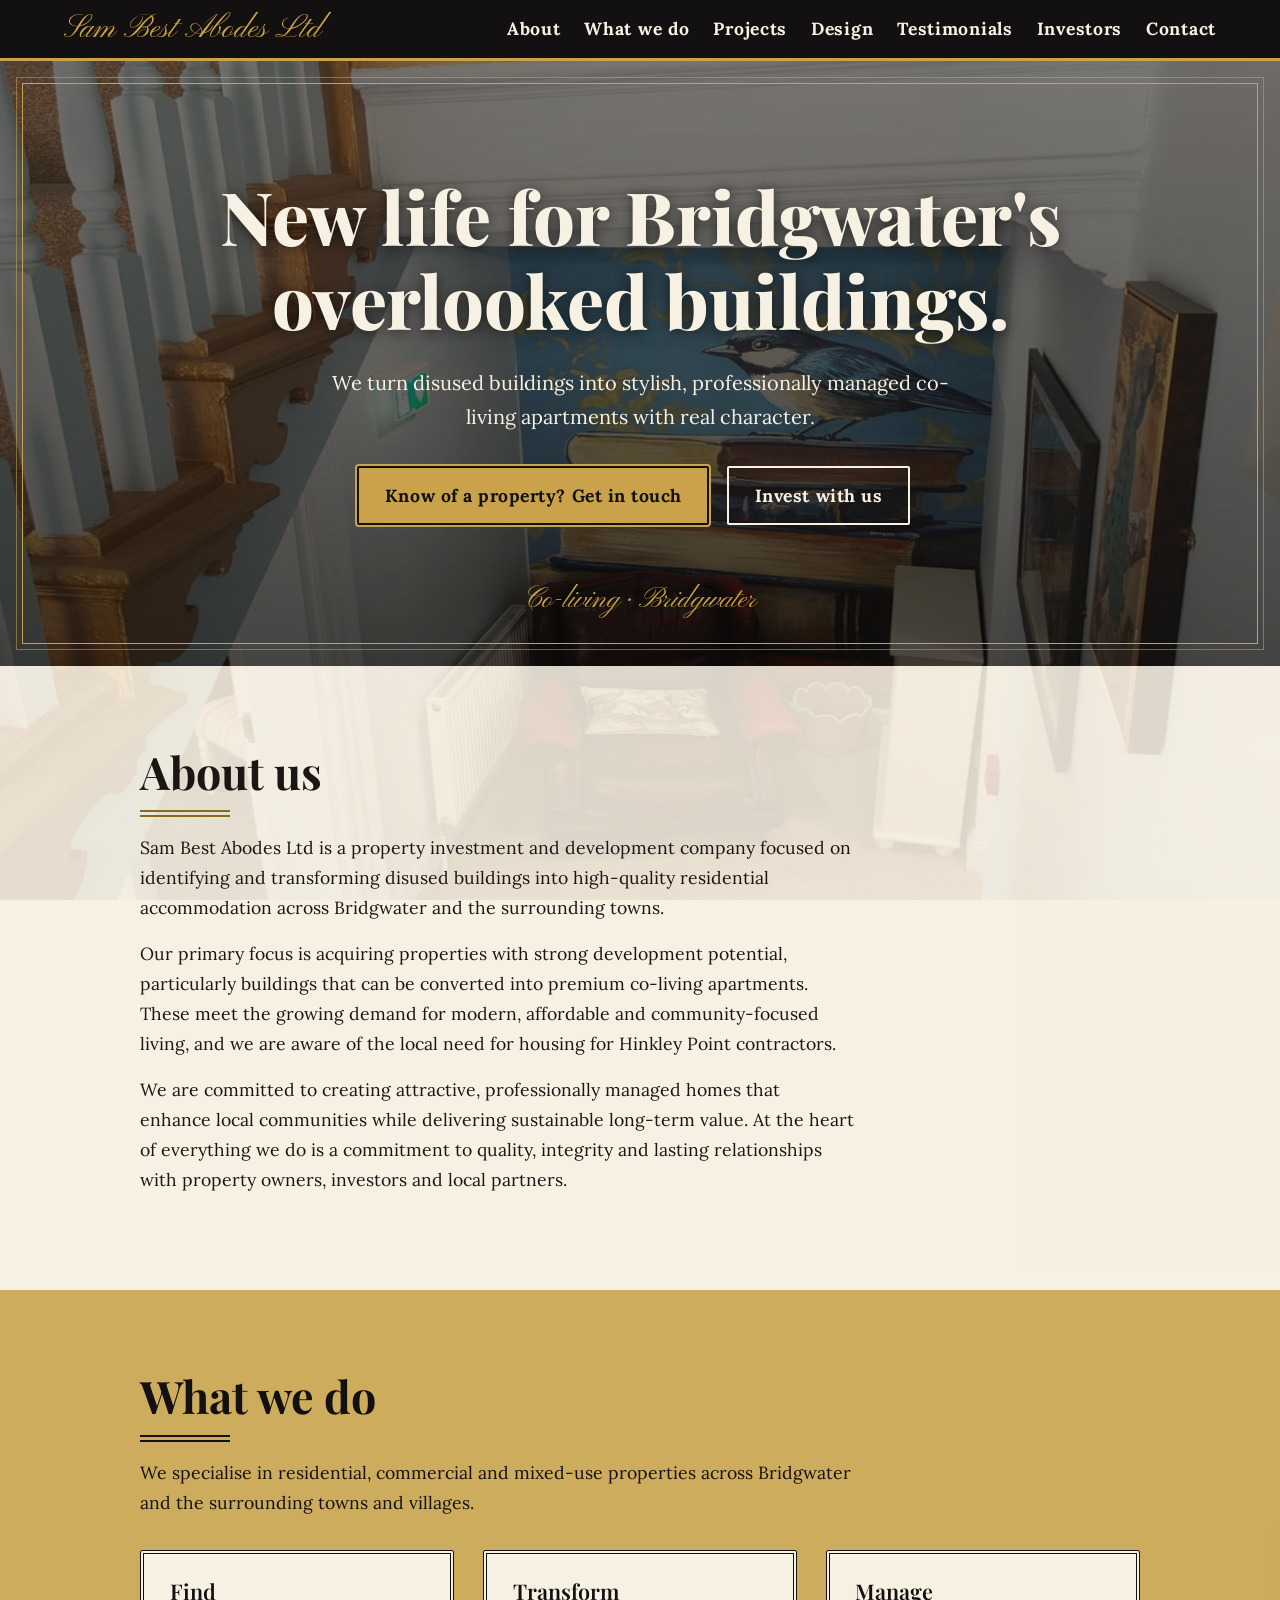
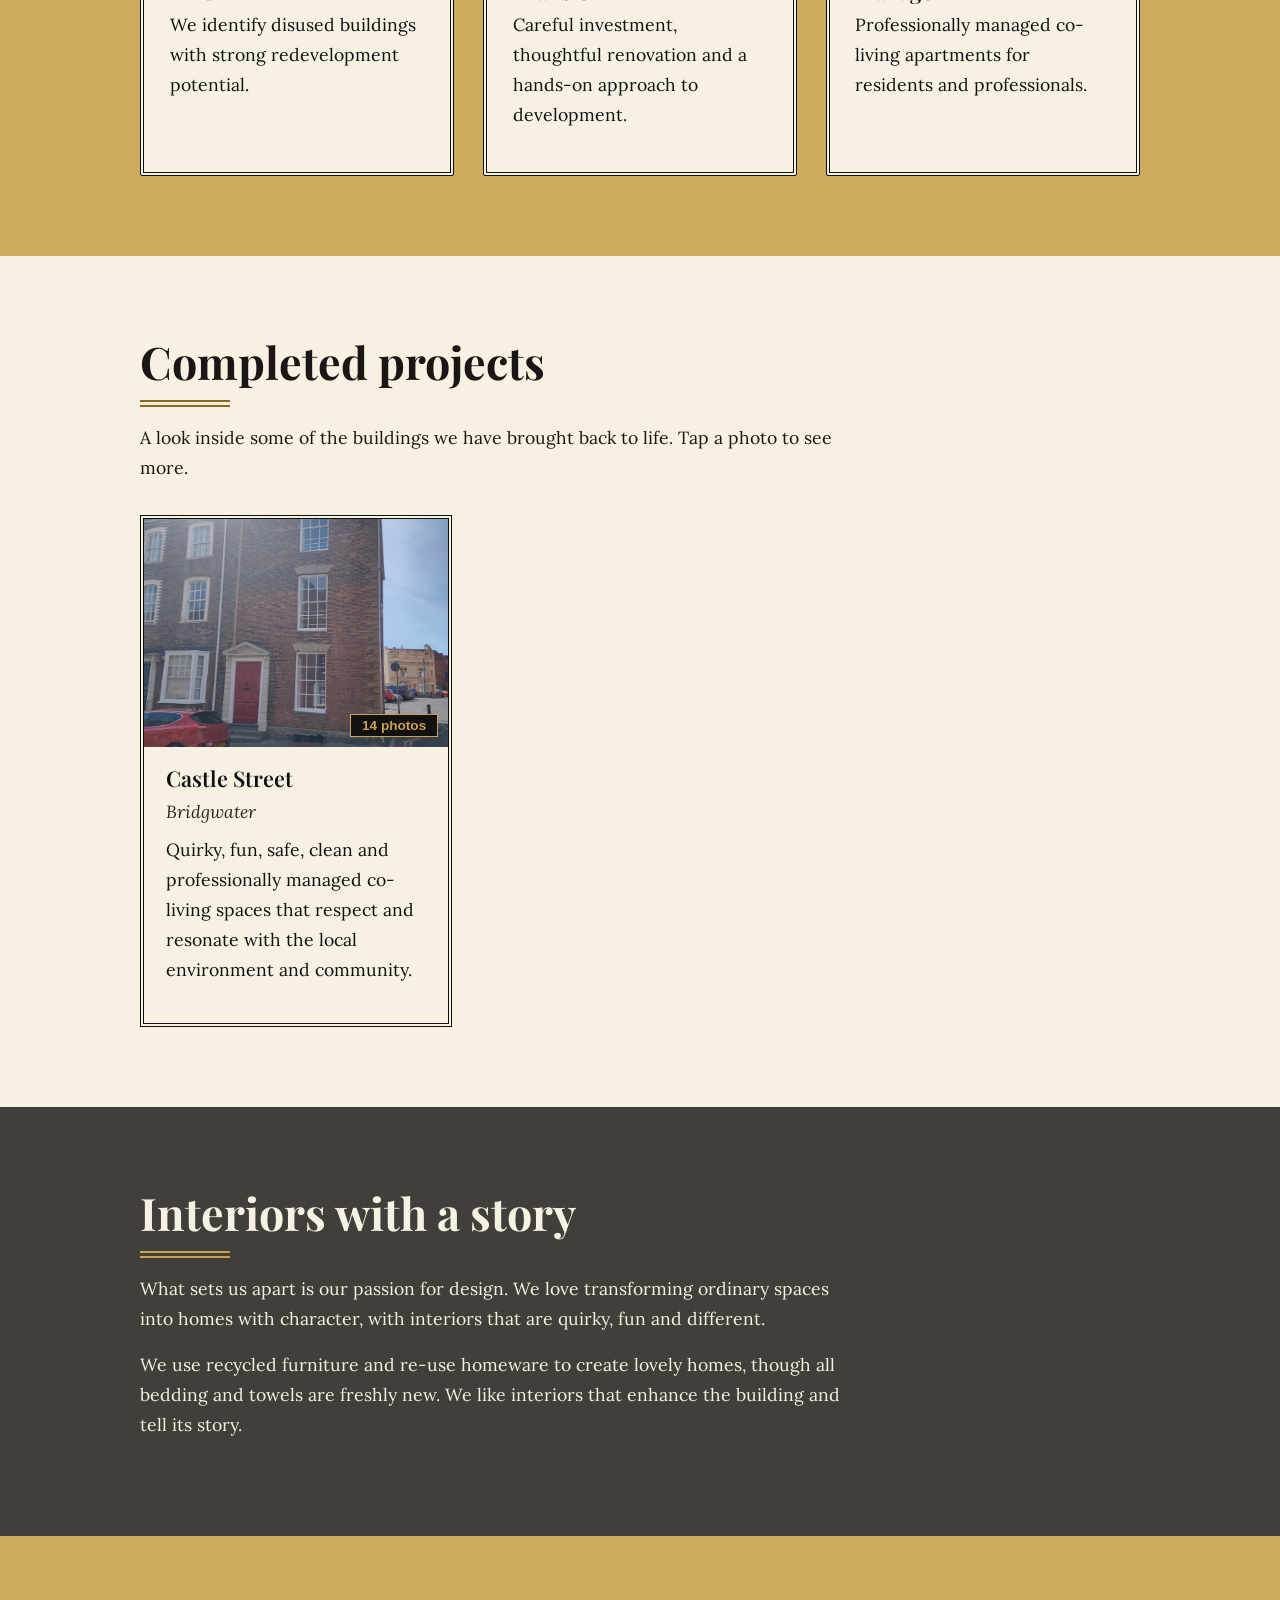
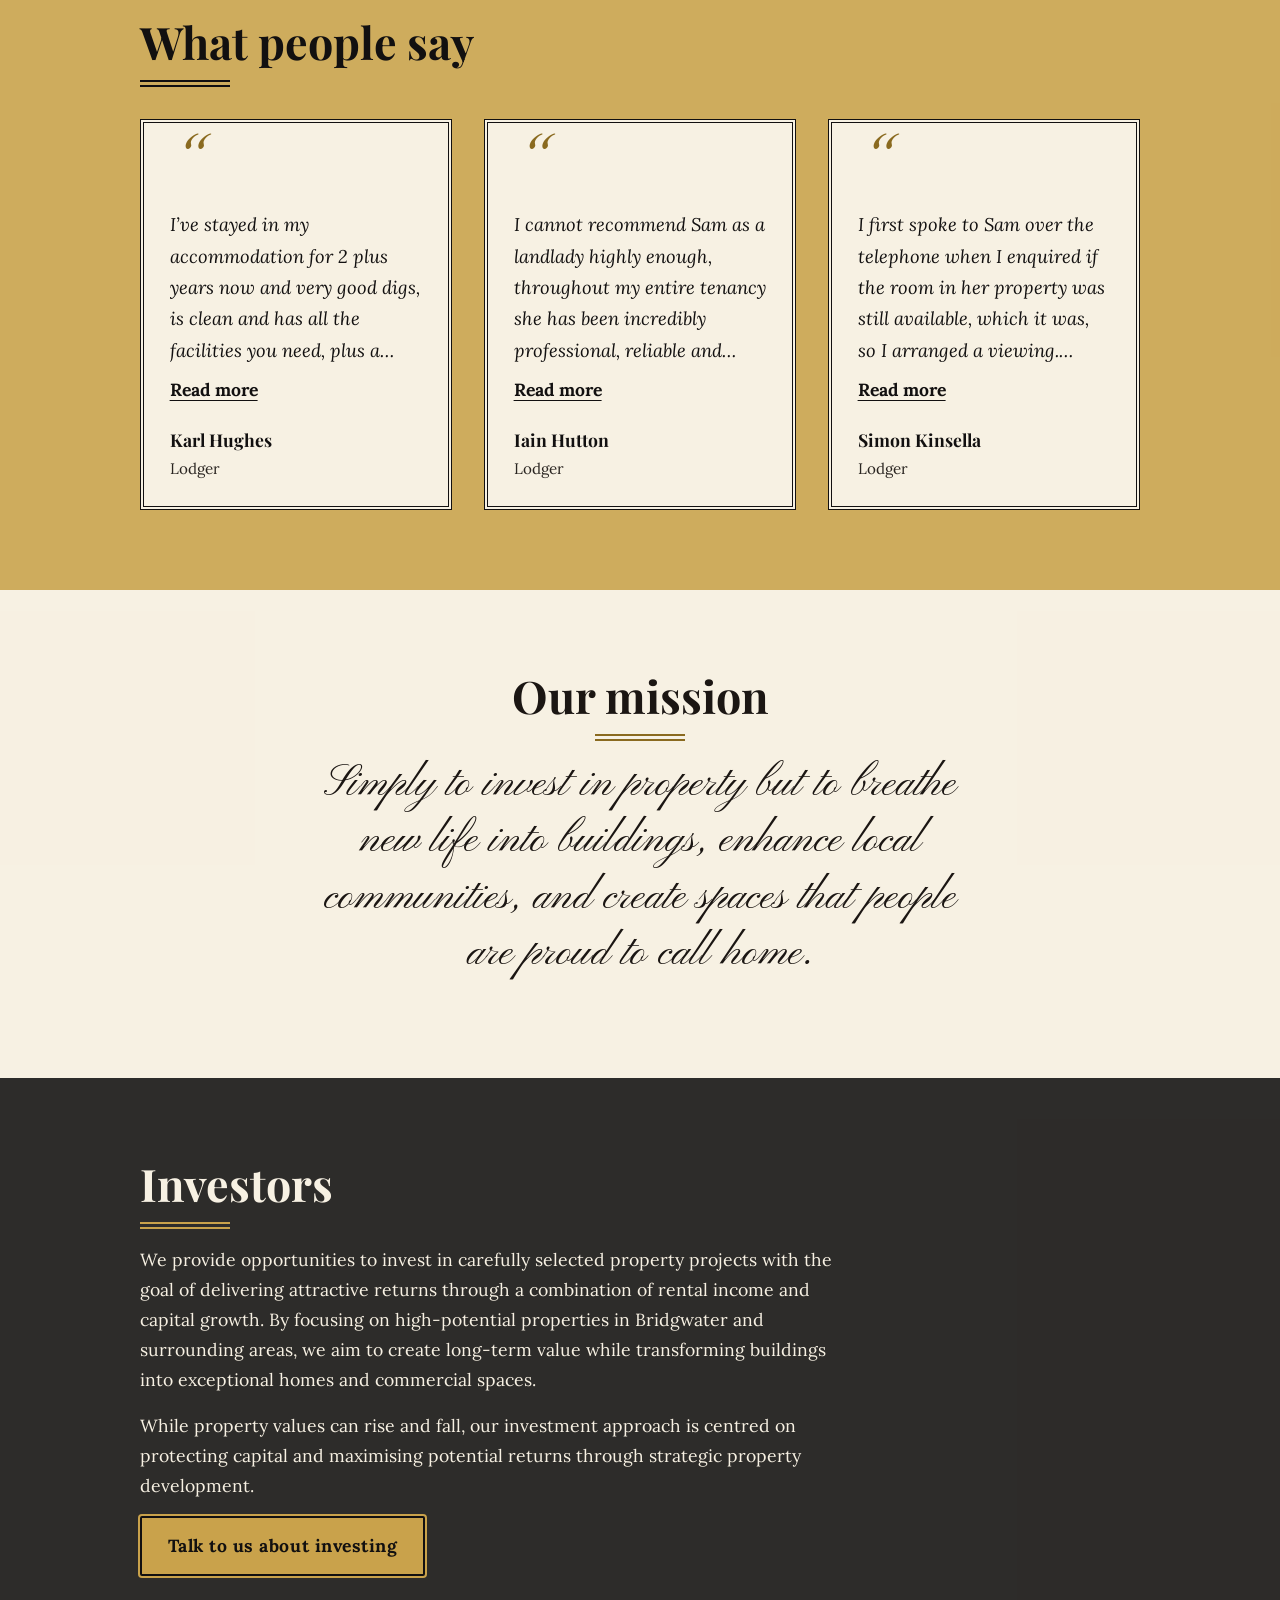
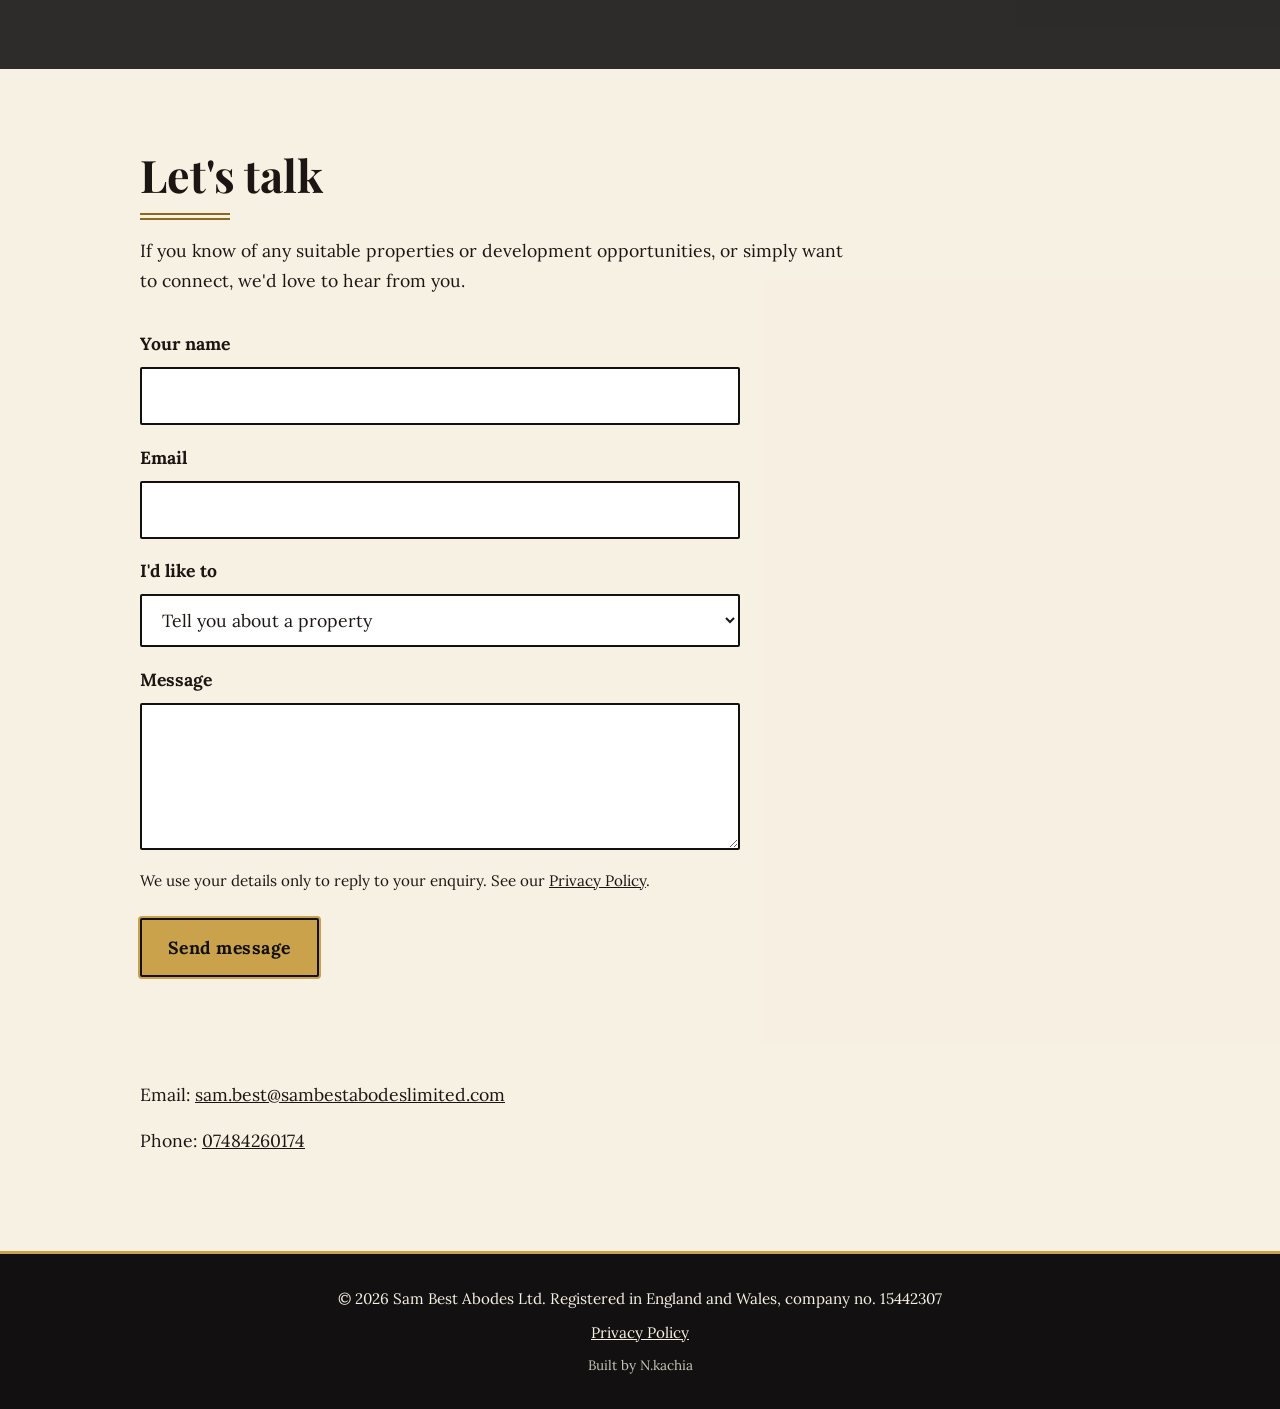
<file: index.html>
<!DOCTYPE html>
<html lang="en-GB">
<head>
  <meta charset="utf-8">
  <meta name="viewport" content="width=device-width, initial-scale=1">
  <title>Sam Best Abodes Ltd | Property investment and co-living in Bridgwater</title>
  <meta name="description" content="Sam Best Abodes Ltd turns disused buildings in Bridgwater and the surrounding towns into characterful, professionally managed co-living apartments.">
  <link rel="preconnect" href="https://fonts.googleapis.com">
  <link rel="preconnect" href="https://fonts.gstatic.com" crossorigin>
  <link href="https://fonts.googleapis.com/css2?family=Lora:wght@400;500;700&family=Pinyon+Script&family=Playfair+Display:wght@600;700;800&display=swap" rel="stylesheet">
  <link rel="stylesheet" href="style.css">
  <link rel="icon" href="favicon.svg" type="image/svg+xml">
  <link rel="icon" href="favicon-32.png" sizes="32x32" type="image/png">
  <link rel="apple-touch-icon" href="apple-touch-icon.png">
  <meta name="theme-color" content="#121010">
  <meta property="og:type" content="website">
  <meta property="og:site_name" content="Sam Best Abodes Ltd">
  <meta property="og:title" content="Sam Best Abodes Ltd | Property investment and co-living in Bridgwater">
  <meta property="og:description" content="Sam Best Abodes Ltd turns disused buildings in Bridgwater and the surrounding towns into characterful, professionally managed co-living apartments.">
  <meta property="og:url" content="https://sambestabodeslimited.com/">
  <meta property="og:image" content="https://sambestabodeslimited.com/og-image.jpg">
  <meta property="og:image:width" content="1200">
  <meta property="og:image:height" content="630">
  <meta property="og:image:alt" content="Sam Best Abodes Ltd: new life for Bridgwater&rsquo;s overlooked buildings">
  <meta name="twitter:card" content="summary_large_image">
  <meta name="twitter:title" content="Sam Best Abodes Ltd | Property investment and co-living in Bridgwater">
  <meta name="twitter:description" content="Sam Best Abodes Ltd turns disused buildings in Bridgwater and the surrounding towns into characterful, professionally managed co-living apartments.">
  <meta name="twitter:image" content="https://sambestabodeslimited.com/og-image.jpg">
</head>
<body>

  <header>
    <button class="menu-btn" aria-expanded="false" aria-controls="main-nav">Menu</button>
    <a href="#top">Sam Best Abodes Ltd</a>
    <nav id="main-nav" aria-label="Main">
      <ul>
        <li><a href="#about">About</a></li>
        <li><a href="#what-we-do">What we do</a></li>
        <li><a href="#projects">Projects</a></li>
        <li><a href="#design">Design</a></li>
        <li id="nav-testimonials" hidden><a href="#testimonials">Testimonials</a></li>
        <li><a href="#investors">Investors</a></li>
        <li><a href="#contact">Contact</a></li>
      </ul>
    </nav>
  </header>

  <main id="top">

    <!-- HERO -->
    <section class="hero">
      <h1>New life for Bridgwater's overlooked buildings.</h1>
      <p>We turn disused buildings into stylish, professionally managed co-living apartments with real character.</p>
      <a class="btn" href="#contact">Know of a property? Get in touch</a>
      <a class="btn btn-alt" href="#investors">Invest with us</a>
    </section>

    <!-- ABOUT -->
    <section id="about">
      <h2>About us</h2>
      <p>Sam Best Abodes Ltd is a property investment and development company focused on identifying and transforming disused buildings into high-quality residential accommodation across Bridgwater and the surrounding towns.</p>
      <p>Our primary focus is acquiring properties with strong development potential, particularly buildings that can be converted into premium co-living apartments. These meet the growing demand for modern, affordable and community-focused living, and we are aware of the local need for housing for Hinkley Point contractors.</p>
      <p>We are committed to creating attractive, professionally managed homes that enhance local communities while delivering sustainable long-term value. At the heart of everything we do is a commitment to quality, integrity and lasting relationships with property owners, investors and local partners.</p>
    </section>

    <!-- WHAT WE DO -->
    <section id="what-we-do">
      <h2>What we do</h2>
      <p>We specialise in residential, commercial and mixed-use properties across Bridgwater and the surrounding towns and villages.</p>

      <div class="cards">
        <article>
          <h3>Find</h3>
          <p>We identify disused buildings with strong redevelopment potential.</p>
        </article>
        <article>
          <h3>Transform</h3>
          <p>Careful investment, thoughtful renovation and a hands-on approach to development.</p>
        </article>
        <article>
          <h3>Manage</h3>
          <p>Professionally managed co-living apartments for residents and professionals.</p>
        </article>
      </div>
    </section>

        <!-- PROJECTS -->
    <section id="projects">
      <h2>Completed projects</h2>
      <p>A look inside some of the buildings we have brought back to life. Tap a photo to see more.</p>
      <div class="project-grid" id="project-grid"></div>
    </section>

    <!-- DESIGN -->
    <section id="design">
      <h2>Interiors with a story</h2>
      <p>What sets us apart is our passion for design. We love transforming ordinary spaces into homes with character, with interiors that are quirky, fun and different.</p>
      <p>We use recycled furniture and re-use homeware to create lovely homes, though all bedding and towels are freshly new. We like interiors that enhance the building and tell its story.</p>
    </section>

    <!-- TESTIMONIALS -->
    <section id="testimonials" hidden>
      <h2>What people say</h2>
      <div class="quote-grid" id="quote-grid"></div>
    </section>

    <!-- MISSION -->
    <section id="mission">
      <h2>Our mission</h2>
      <p>Simply to invest in property but to breathe new life into buildings, enhance local communities, and create spaces that people are proud to call home.</p>
    </section>

    <!-- INVESTORS -->
    <section id="investors">
      <h2>Investors</h2>
      <p>We provide opportunities to invest in carefully selected property projects with the goal of delivering attractive returns through a combination of rental income and capital growth. By focusing on high-potential properties in Bridgwater and surrounding areas, we aim to create long-term value while transforming buildings into exceptional homes and commercial spaces.</p>
      <p>While property values can rise and fall, our investment approach is centred on protecting capital and maximising potential returns through strategic property development.</p>
      <a class="btn" href="#contact">Talk to us about investing</a>
    </section>

    <!-- CONTACT -->
        <section id="contact">
      <h2>Let's talk</h2>
      <p>If you know of any suitable properties or development opportunities, or simply want to connect, we'd love to hear from you.</p>

      <form id="contact-form" action="https://formspree.io/f/mzeelpbe" method="POST">
        <input type="text" name="_gotcha" class="hp" tabindex="-1" autocomplete="off" aria-hidden="true">

        <label for="name">Your name</label>
        <input id="name" name="name" autocomplete="name" required>

        <label for="email">Email</label>
        <input id="email" name="email" type="email" autocomplete="email" required>

        <label for="topic">I'd like to</label>
        <select id="topic" name="topic">
          <option>Tell you about a property</option>
          <option>Ask about investing</option>
          <option>Say hello</option>
        </select>

        <label for="msg">Message</label>
        <textarea id="msg" name="msg" rows="4"></textarea>

        <p class="form-note">We use your details only to reply to your enquiry. See our <a href="privacy.html">Privacy Policy</a>.</p>
        <button class="btn" type="submit">Send message</button>
        <p id="form-status" role="status" aria-live="polite"></p>
      </form>

      <p>Email: <a href="mailto:sam.best@sambestabodeslimited.com">sam.best@sambestabodeslimited.com</a></p>
      <p>Phone: <a href="tel:07484260174">07484260174</a></p>
    </section>

  </main>

  <footer>
    <p>&copy; <span id="year">2026</span> Sam Best Abodes Ltd. Registered in England and Wales, company no. 15442307</p>
    <p class="footer-link"><a href="privacy.html">Privacy Policy</a></p>
    <p class="credit">Built by N.kachia</p>
  </footer>

      <dialog id="lightbox" aria-label="Project photos">
    <button class="lb-close" id="lb-close" aria-label="Close photos">&times;</button>
    <button class="lb-nav lb-prev" id="lb-prev" aria-label="Previous photo">&#8249;</button>
    <img id="lb-img" alt="">
    <button class="lb-nav lb-next" id="lb-next" aria-label="Next photo">&#8250;</button>
    <p id="lb-caption"></p>
  </dialog>

  <script src="projects.js"></script>
  <script src="testimonials.js"></script>
  <script src="script.js"></script>
</body>
</html>
</file>
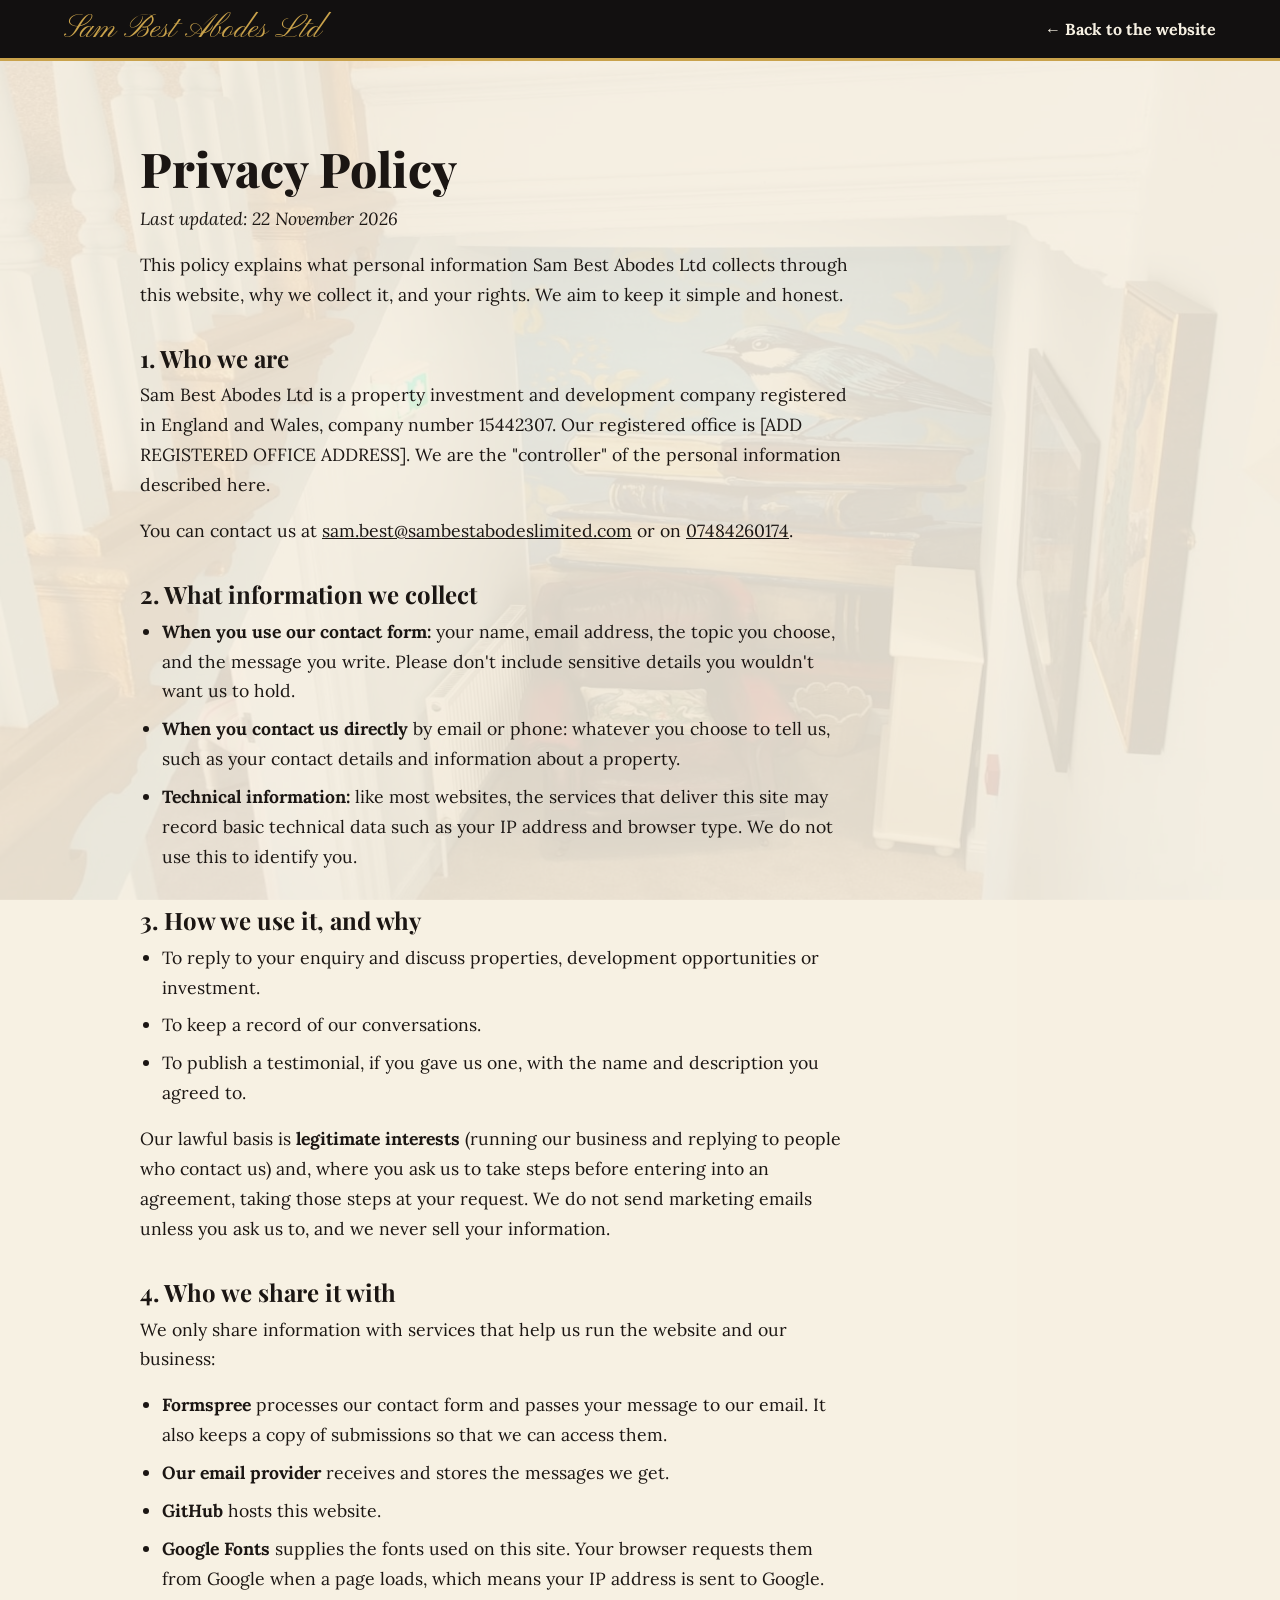
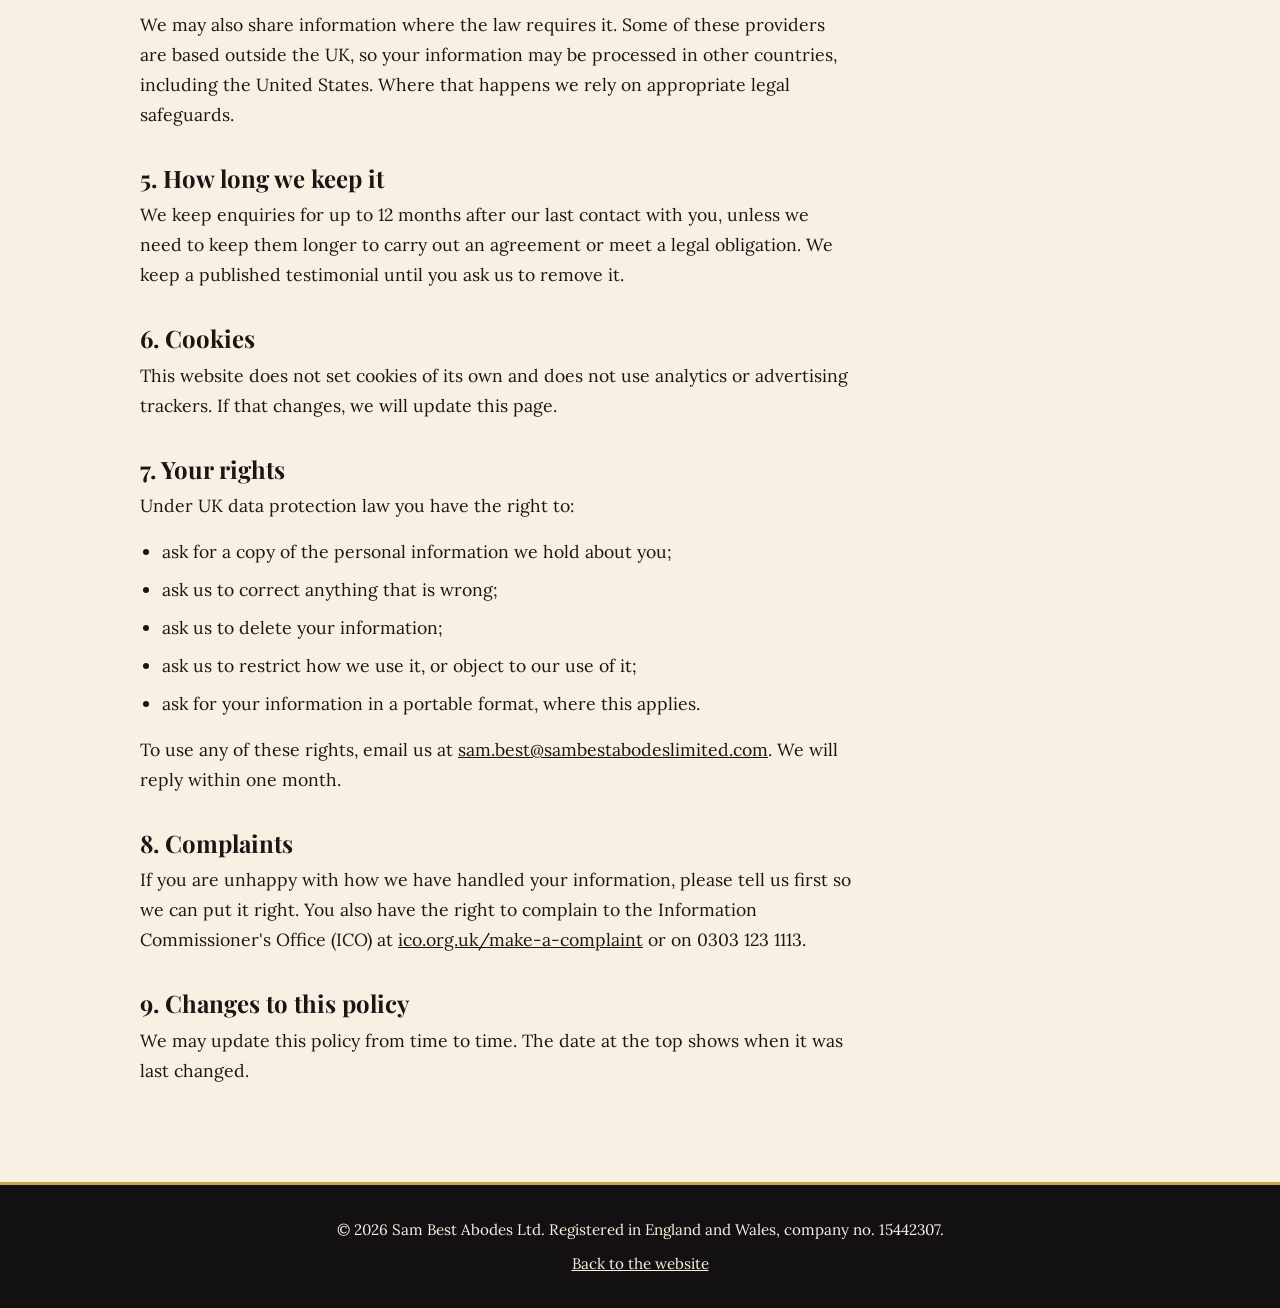
<file: privacy.html>
<!DOCTYPE html>
<html lang="en-GB">
<head>
  <meta charset="utf-8">
  <meta name="viewport" content="width=device-width, initial-scale=1">
  <title>Privacy Policy | Sam Best Abodes Ltd</title>
  <meta name="description" content="How Sam Best Abodes Ltd collects, uses and protects your personal information.">
  <link rel="preconnect" href="https://fonts.googleapis.com">
  <link rel="preconnect" href="https://fonts.gstatic.com" crossorigin>
  <link href="https://fonts.googleapis.com/css2?family=Lora:wght@400;500;700&family=Pinyon+Script&family=Playfair+Display:wght@600;700;800&display=swap" rel="stylesheet">
  <link rel="stylesheet" href="style.css">
  <link rel="icon" href="favicon.svg" type="image/svg+xml">
  <link rel="icon" href="favicon-32.png" sizes="32x32" type="image/png">
  <link rel="apple-touch-icon" href="apple-touch-icon.png">
  <meta name="theme-color" content="#121010">
</head>
<body>

  <header>
    <a href="index.html">Sam Best Abodes Ltd</a>
    <a class="back" href="index.html">&larr; Back to the website</a>
  </header>

  <main>
    <section class="legal">
      <h1>Privacy Policy</h1>
      <p><em>Last updated: 22 November 2026</em></p>

      <p>This policy explains what personal information Sam Best Abodes Ltd collects through this website, why we collect it, and your rights. We aim to keep it simple and honest.</p>

      <h2>1. Who we are</h2>
      <p>Sam Best Abodes Ltd is a property investment and development company registered in England and Wales, company number 15442307. Our registered office is [ADD REGISTERED OFFICE ADDRESS]. We are the "controller" of the personal information described here.</p>
      <p>You can contact us at <a href="mailto:sam.best@sambestabodeslimited.com">sam.best@sambestabodeslimited.com</a> or on <a href="tel:07484260174">07484260174</a>.</p>

      <h2>2. What information we collect</h2>
      <ul>
        <li><strong>When you use our contact form:</strong> your name, email address, the topic you choose, and the message you write. Please don't include sensitive details you wouldn't want us to hold.</li>
        <li><strong>When you contact us directly</strong> by email or phone: whatever you choose to tell us, such as your contact details and information about a property.</li>
        <li><strong>Technical information:</strong> like most websites, the services that deliver this site may record basic technical data such as your IP address and browser type. We do not use this to identify you.</li>
      </ul>

      <h2>3. How we use it, and why</h2>
      <ul>
        <li>To reply to your enquiry and discuss properties, development opportunities or investment.</li>
        <li>To keep a record of our conversations.</li>
        <li>To publish a testimonial, if you gave us one, with the name and description you agreed to.</li>
      </ul>
      <p>Our lawful basis is <strong>legitimate interests</strong> (running our business and replying to people who contact us) and, where you ask us to take steps before entering into an agreement, taking those steps at your request. We do not send marketing emails unless you ask us to, and we never sell your information.</p>

      <h2>4. Who we share it with</h2>
      <p>We only share information with services that help us run the website and our business:</p>
      <ul>
        <li><strong>Formspree</strong> processes our contact form and passes your message to our email. It also keeps a copy of submissions so that we can access them.</li>
        <li><strong>Our email provider</strong> receives and stores the messages we get.</li>
        <li><strong>GitHub</strong> hosts this website.</li>
        <li><strong>Google Fonts</strong> supplies the fonts used on this site. Your browser requests them from Google when a page loads, which means your IP address is sent to Google.</li>
      </ul>
      <p>We may also share information where the law requires it. Some of these providers are based outside the UK, so your information may be processed in other countries, including the United States. Where that happens we rely on appropriate legal safeguards.</p>

      <h2>5. How long we keep it</h2>
      <p>We keep enquiries for up to 12 months after our last contact with you, unless we need to keep them longer to carry out an agreement or meet a legal obligation. We keep a published testimonial until you ask us to remove it.</p>

      <h2>6. Cookies</h2>
      <p>This website does not set cookies of its own and does not use analytics or advertising trackers. If that changes, we will update this page.</p>

      <h2>7. Your rights</h2>
      <p>Under UK data protection law you have the right to:</p>
      <ul>
        <li>ask for a copy of the personal information we hold about you;</li>
        <li>ask us to correct anything that is wrong;</li>
        <li>ask us to delete your information;</li>
        <li>ask us to restrict how we use it, or object to our use of it;</li>
        <li>ask for your information in a portable format, where this applies.</li>
      </ul>
      <p>To use any of these rights, email us at <a href="mailto:sam.best@sambestabodeslimited.com">sam.best@sambestabodeslimited.com</a>. We will reply within one month.</p>

      <h2>8. Complaints</h2>
      <p>If you are unhappy with how we have handled your information, please tell us first so we can put it right. You also have the right to complain to the Information Commissioner's Office (ICO) at <a href="https://ico.org.uk/make-a-complaint/">ico.org.uk/make-a-complaint</a> or on 0303 123 1113.</p>

      <h2>9. Changes to this policy</h2>
      <p>We may update this policy from time to time. The date at the top shows when it was last changed.</p>
    </section>
  </main>

  <footer>
    <p>&copy; 2026 Sam Best Abodes Ltd. Registered in England and Wales, company no. 15442307.</p>
    <p class="footer-link"><a href="index.html">Back to the website</a></p>
  </footer>

</body>
</html>
</file>
<file: style.css>
/* ---------- 1. Design tokens ---------- */
:root {
  --black: #121010;
  --charcoal: #2a2521;
  --gold: #c9a24b;
  --gold-dark: #8a6a1f;
  --paper: #f7f1e3;   /* light text and cards, always light */
  --bg: #f7f1e3;      /* page background (changes in dark mode) */
  --text: #1b1613;    /* body text (changes in dark mode) */

  --font-heading: 'Playfair Display', Georgia, serif;
  --font-script: 'Pinyon Script', 'Brush Script MT', cursive;
  --font-body: 'Lora', Georgia, serif;
}

/* ---------- 2. Reset and base ---------- */
* { box-sizing: border-box; margin: 0; }

html { scroll-behavior: smooth; scroll-padding-top: 5rem; }

body {
  font-family: var(--font-body);
  font-size: 1.1rem;
  line-height: 1.7;
  background: var(--bg);
  color: var(--text);
}

h1, h2, h3 { font-family: var(--font-heading); line-height: 1.15; }
h1 { font-size: clamp(2.4rem, 7vw, 4.6rem); font-weight: 800; }
h2 { font-size: clamp(1.9rem, 4.5vw, 2.8rem); font-weight: 700; margin-bottom: 1rem; }
h3 { font-size: 1.35rem; font-weight: 600; margin-bottom: .4rem; }

/* Gold double rule under every h2 */
h2::after {
  content: "";
  display: block;
  width: 90px;
  height: 3px;
  margin-top: .8rem;
  border-block: 2px solid var(--gold-dark);
}

a { color: inherit; }
img { max-width: 100%; height: auto; }
:focus-visible { outline: 3px solid var(--gold); outline-offset: 3px; }

/* ---------- 3. Header ---------- */
header {
  position: sticky;
  top: 0;
  z-index: 10;
  display: flex;
  justify-content: space-between;
  align-items: center;
  flex-wrap: wrap;
  gap: 1rem;
  padding: .8rem 5%;
  background: var(--black);
  color: var(--paper);
  border-bottom: 3px solid var(--gold);
}

header > a {
  font-family: var(--font-script);
  font-size: 2rem;
  line-height: 1;
  color: var(--gold);
  text-decoration: none;
}

nav ul { display: flex; flex-wrap: wrap; gap: 1.5rem; list-style: none; padding: 0; }
nav a { text-decoration: none; font-weight: 700; letter-spacing: .04em; }
nav a:hover { color: var(--gold); text-decoration: underline; text-decoration-thickness: 2px; text-underline-offset: 6px; }

.menu-btn {
  display: none; /* shown on phones, see the media query below */
  font: inherit;
  font-weight: 700;
  padding: .4rem 1rem;
  background: var(--gold);
  color: var(--black);
  border: 2px solid var(--gold);
  border-radius: 2px;
  cursor: pointer;
}

/* ---------- 4. Sections ---------- */
/* Keeps everything lined up on the same left edge, max 1000px wide */
section { padding: 5rem max(5%, calc((100% - 1000px) / 2)); }
section p { max-width: 65ch; margin-bottom: 1rem; }

#what-we-do { background: var(--gold); color: var(--black); }
#what-we-do h2::after { border-color: var(--black); }

#design { background: var(--charcoal); color: var(--paper); }
#design h2::after, #investors h2::after { border-color: var(--gold); }

#mission { background: var(--bg); text-align: center; }
#mission h2::after { margin-inline: auto; }
#mission p {
  font-family: var(--font-script);
  font-size: clamp(1.9rem, 4.5vw, 2.7rem);
  line-height: 1.3;
  max-width: 28ch;
  margin-inline: auto;
}

#investors { background: var(--black); color: var(--paper); }

/* ---------- 5. Hero ---------- */
.hero {
  position: relative;
  text-align: center;
  padding-block: 7rem 8rem;
  color: var(--paper);
  background-color: var(--black); /* shows if there is no photo */
  background-image:
    linear-gradient(rgba(10, 8, 6, .72), rgba(10, 8, 6, .84)),
    url('images/house.jpg');
  background-size: cover;
  background-position: center;
}

.hero h1 { max-width: 18ch; margin-inline: auto; text-shadow: 0 2px 14px rgba(0, 0, 0, .6); }
.hero p { max-width: 52ch; margin: 1.5rem auto 2rem; font-size: 1.25rem; }

/* Gold double frame */
.hero::before {
  content: "";
  position: absolute;
  inset: 1.4rem;
  border: 1px solid var(--gold);
  outline: 1px solid rgba(201, 162, 75, .55);
  outline-offset: 5px;
  pointer-events: none;
}

/* Script tagline at the bottom of the hero */
.hero::after {
  content: "Co-living · Bridgwater";
  position: absolute;
  bottom: 2.6rem;
  left: 50%;
  transform: translateX(-50%);
  font-family: var(--font-script);
  font-size: 1.8rem;
  color: var(--gold);
  white-space: nowrap;
  pointer-events: none;
}

/* ---------- 6. Buttons ---------- */
.btn {
  display: inline-block;
  margin: 0 .8rem .8rem 0;
  padding: .8rem 1.6rem;
  background: var(--gold);
  color: var(--black);
  font: inherit;
  font-weight: 700;
  letter-spacing: .03em;
  text-decoration: none;
  border: 2px solid var(--black);
  border-radius: 2px;
  box-shadow: 0 0 0 2px var(--gold); /* gold outer ring */
  cursor: pointer;
  transition: background .2s, color .2s;
}
.btn:hover { background: var(--black); color: var(--gold); }

.btn-alt { background: transparent; color: var(--paper); border-color: var(--paper); box-shadow: none; }
.btn-alt:hover { background: var(--paper); color: var(--black); }

/* ---------- 7. Cards ---------- */
.cards {
  display: grid;
  grid-template-columns: repeat(auto-fit, minmax(240px, 1fr));
  gap: 1.8rem;
  margin-top: 2rem;
}

article {
  background: var(--paper);
  color: var(--black);
  padding: 1.6rem;
  border: 4px double var(--black);
  border-radius: 2px;
}

/* ---------- 8. Contact form ---------- */
form { display: grid; gap: .5rem; max-width: 600px; margin: 1.5rem 0 2rem; }
label { font-weight: 700; margin-top: .6rem; }

input, select, textarea {
  font: inherit;
  width: 100%;
  padding: .75rem 1rem;
  background: #fff;
  color: #1b1613;
  border: 2px solid var(--black);
  border-radius: 2px;
}
input:focus, select:focus, textarea:focus {
  outline: none;
  border-color: var(--gold-dark);
  box-shadow: 0 0 0 3px var(--gold);
}

form .btn { justify-self: start; margin-top: 1rem; }

.hp { position: absolute; left: -9999px; }
#form-status { font-weight: 700; margin-top: .5rem; min-height: 1.6rem; }
#form-status.error { color: #b3261e; }

/* ---------- 9. Footer ---------- */
footer {
  padding: 2rem 5%;
  background: var(--black);
  color: var(--paper);
  border-top: 3px solid var(--gold);
  font-size: .95rem;
  text-align: center;
}
footer p { margin: 0 auto; }
footer .credit { margin-top: .5rem; font-size: .85rem; opacity: .8; }

/* ---------- 10. Motion preferences ---------- */
@media (prefers-reduced-motion: reduce) {
  html { scroll-behavior: auto; }
  .btn { transition: none; }
}

/* ---------- 11. Phones and small tablets ---------- */
@media (max-width: 700px) {
  section { padding-block: 3.5rem; }

  header { flex-wrap: wrap; justify-content: flex-start; }
  header > a { font-size: 1.7rem; }
  .menu-btn { display: block; }
  nav { display: none; width: 100%; }
  nav.open { display: block; }
  nav ul { flex-direction: column; gap: 1rem; padding: .5rem 0 1rem; }

  .hero { padding-block: 4.5rem 6rem; }
  .hero::before { inset: .9rem; }
  .hero::after { font-size: 1.5rem; bottom: 1.8rem; }

  .btn { display: block; width: 100%; text-align: center; margin-right: 0; }
  form .btn { justify-self: stretch; }
}

/* ---------- 12. Dark mode ---------- */
@media (prefers-color-scheme: dark) {
  :root { --bg: #1a1612; --text: #f3ead6; --gold-dark: #d9b45f; }
  #form-status.error { color: #ff8a80; }
}

/* ---------- 13. Projects gallery ---------- */
#projects { background: var(--bg); }

.project-grid {
  display: grid;
  grid-template-columns: repeat(auto-fill, minmax(280px, 1fr));
  gap: 2rem;
  margin-top: 2rem;
}
.project-grid .empty { grid-column: 1 / -1; font-style: italic; }

.project {
  background: var(--paper);
  color: var(--black);
  border: 4px double var(--black);
}

.project-photo {
  position: relative;
  display: block;
  width: 100%;
  aspect-ratio: 4 / 3;
  padding: 0;
  border: 0;
  background: var(--charcoal);
  overflow: hidden;
  cursor: pointer;
}
.project-photo img {
  display: block;
  width: 100%;
  height: 100%;
  object-fit: cover;
  transition: transform .4s;
}
.project-photo:hover img { transform: scale(1.05); }

.photo-count {
  position: absolute;
  right: .6rem;
  bottom: .6rem;
  padding: .2rem .7rem;
  background: var(--black);
  color: var(--gold);
  border: 1px solid var(--gold);
  font-size: .85rem;
  font-weight: 700;
}

.project-body { padding: 1.2rem 1.4rem 1.4rem; }
.project-place { font-style: italic; color: var(--charcoal); margin-bottom: .5rem; }

/* Photo viewer */
#lightbox {
  padding: 0;
  max-width: 95vw;
  max-height: 95vh;
  overflow: hidden;
  background: var(--black);
  color: var(--paper);
  border: 4px double var(--gold);
}
#lightbox::backdrop { background: rgba(0, 0, 0, .88); }
#lightbox img {
  display: block;
  max-width: min(92vw, 1100px);
  max-height: 78vh;
  margin: 0 auto;
  object-fit: contain;
}
#lb-caption {
  margin: 0;
  padding: .8rem 1rem;
  text-align: center;
  font-family: var(--font-heading);
}
.lb-close, .lb-nav {
  position: absolute;
  width: 2.8rem;
  height: 2.8rem;
  background: var(--black);
  color: var(--gold);
  border: 2px solid var(--gold);
  font-size: 1.6rem;
  line-height: 1;
  cursor: pointer;
}
.lb-close { top: .6rem; right: .6rem; }
.lb-nav { top: 40%; }
.lb-prev { left: .6rem; }
.lb-next { right: .6rem; }
.lb-nav[hidden] { display: none; }

/* ---------- 14. Testimonials ---------- */
[hidden] { display: none !important; }

#testimonials { background: var(--gold); color: var(--black); }
#testimonials h2::after { border-color: var(--black); }

.quote-grid {
  display: grid;
  grid-template-columns: repeat(auto-fit, minmax(280px, 1fr));
  gap: 2rem;
  margin-top: 2rem;
}

.quote {
  background: var(--paper);
  color: var(--black);
  border: 4px double var(--black);
  padding: 2rem 1.6rem 1.5rem;
}
.quote::before {
  content: "\201C";
  display: block;
  margin-bottom: .4rem;
  font-family: var(--font-script);
  font-size: 5rem;
  line-height: .6;
  color: #8a6a1f;
}
.quote blockquote { margin: 0 0 1.2rem; font-style: italic; font-size: 1.15rem; }
.quote figcaption { display: grid; gap: .1rem; }
.quote figcaption strong { font-family: var(--font-heading); font-size: 1.1rem; }
.quote figcaption span { color: var(--charcoal); font-size: .95rem; }

/* ---------- 15. Testimonial Read more ---------- */
.quote-grid { align-items: start; }

.quote blockquote.clamped {
  display: -webkit-box;
  -webkit-box-orient: vertical;
  -webkit-line-clamp: 5;
  line-clamp: 5;
  overflow: hidden;
  margin-bottom: .6rem;
}

.read-more {
  margin: 0 0 1.2rem;
  padding: 0;
  background: none;
  border: 0;
  font: inherit;
  font-weight: 700;
  color: var(--black);
  text-decoration: underline;
  text-underline-offset: 4px;
  cursor: pointer;
}
.read-more:hover { color: #8a6a1f; }

/* ---------- 16. Privacy notice and policy page ---------- */
.form-note { margin: .6rem 0 0; max-width: none; font-size: .95rem; }
.form-note a { color: inherit; }

footer .footer-link { margin-top: .5rem; }
footer a { color: inherit; }

header > a.back { font-family: var(--font-body); font-size: 1rem; font-weight: 700; color: var(--paper); }
header > a.back:hover { color: var(--gold); }

.legal { background: var(--bg); }
.legal h1 { font-size: clamp(2rem, 5vw, 3rem); margin-bottom: .5rem; }
.legal h2 { font-size: 1.5rem; margin: 2.2rem 0 .5rem; }
.legal h2::after { display: none; }
.legal ul { max-width: 65ch; margin: 0 0 1rem; padding-left: 1.4rem; }
.legal li { margin-bottom: .5rem; }

/* ---------- 17. Fixed photo behind the whole site ---------- */
:root { --glass: .88; } /* 1 = photo fully hidden, lower = more photo shows through */

body::before {
  content: "";
  position: fixed;
  inset: 0;
  z-index: -1;
  background: url('images/house.jpg') center / cover no-repeat;
}

/* Hero keeps a dark overlay so the headline stays easy to read */
.hero { background: linear-gradient(rgba(10, 8, 6, .5), rgba(10, 8, 6, .72)); }

/* Sections become translucent panels over the photo */
#about, #projects, #mission, #contact, .legal { background: rgb(247 241 227 / var(--glass)); }
#what-we-do, #testimonials { background: rgb(201 162 75 / var(--glass)); }
#design { background: rgb(42 37 33 / var(--glass)); }
#investors { background: rgb(18 16 16 / var(--glass)); }

@media (prefers-color-scheme: dark) {
  #about, #projects, #mission, #contact, .legal { background: rgb(26 22 18 / var(--glass)); }
}
</file>
